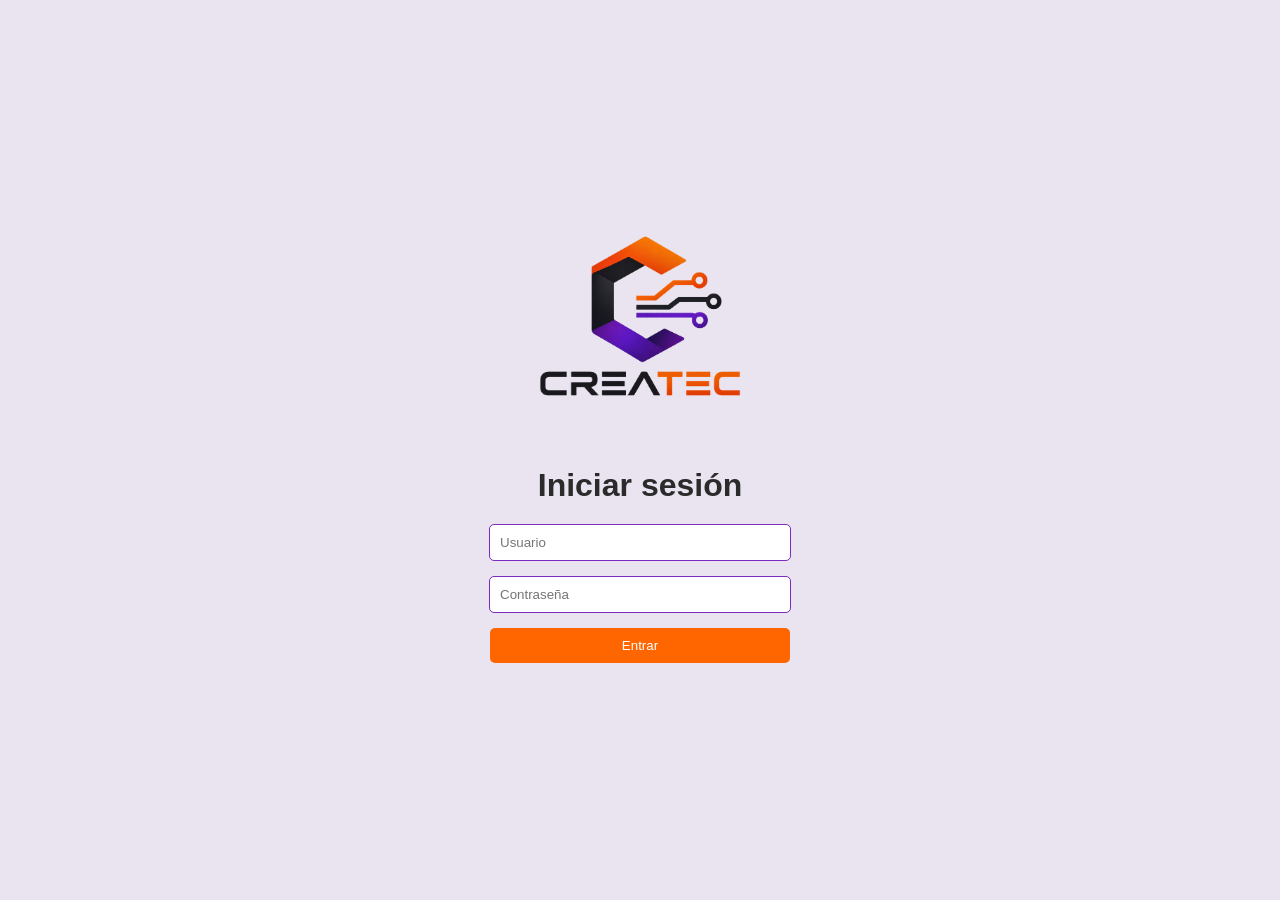
<file: index.html>
<!DOCTYPE html>
<html lang="es">

<head>
    <meta charset="UTF-8">
    <title>Login</title>
    <link rel="stylesheet" href="style.css">
</head>

<body>

    <img src="IMG/logo.png" >

    <h1>Iniciar sesión</h1>

    <input id="usuario" type="text" placeholder="Usuario">

    <input id="contrasena" type="password" placeholder="Contraseña">

    <button onclick="iniciarSesion()">Entrar</button>

    <p id="mensaje"></p>

    <script src="script.js"></script>

</body>

</html>
</file>
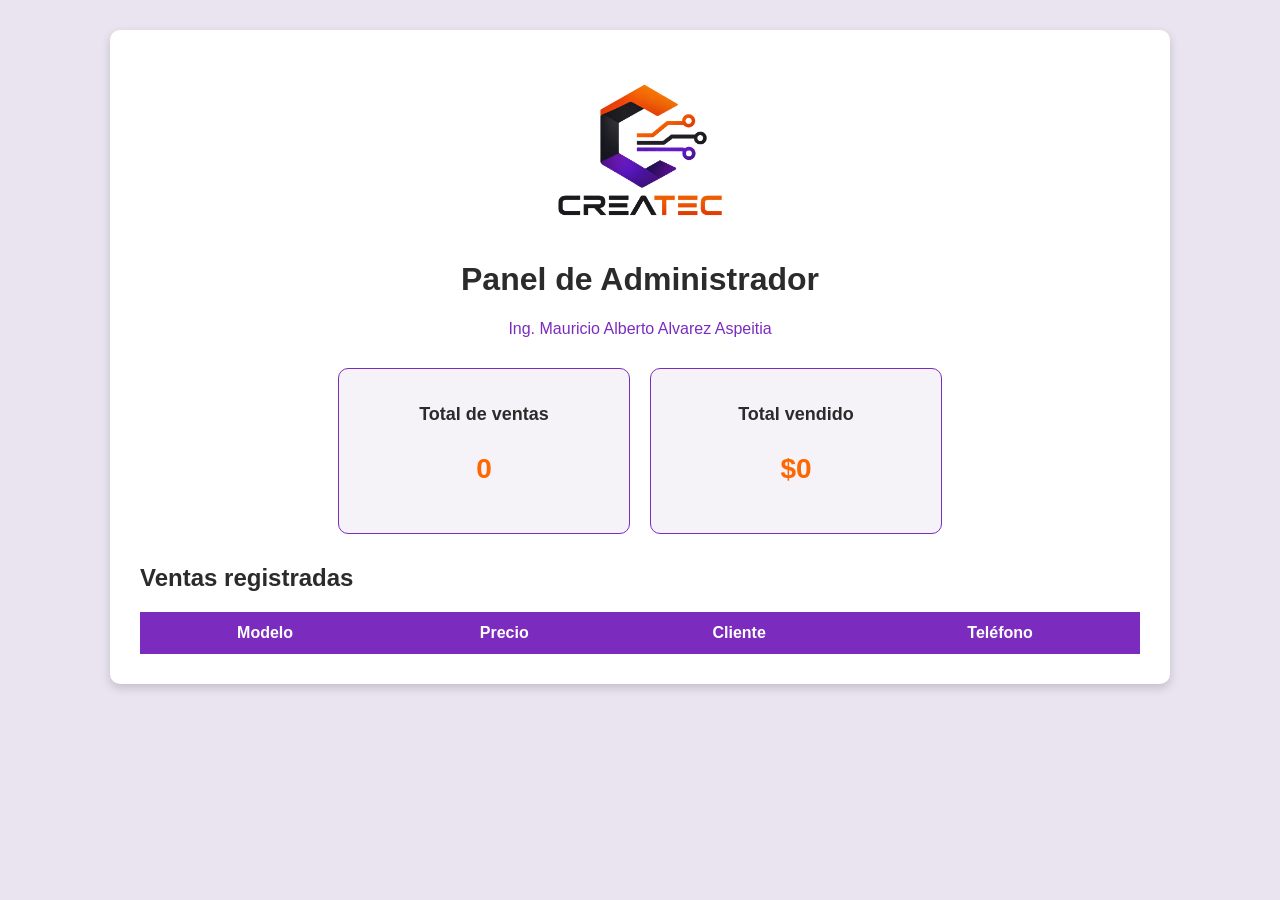
<file: administrador/index.html>
<!DOCTYPE html>
<html lang="es">

<head>
    <meta charset="UTF-8">
    <title>Administrador CREATEC</title>
    <link rel="stylesheet" href="style.css">
</head>

<body>

    <div class="dashboard">

        <img src="../IMG/logo.png">

        <h1>Panel de Administrador</h1>
        <p>Ing. Mauricio Alberto Alvarez Aspeitia</p>

        <div class="resumen">

            <div class="tarjeta">
                <h2>Total de ventas</h2>
                <h3 id="totalVentas">0</h3>
            </div>

            <div class="tarjeta">
                <h2>Total vendido</h2>
                <h3 id="totalDinero">$0</h3>
            </div>

        </div>

        <h2 class="tituloVentas">Ventas registradas</h2>

        <table>

            <thead>
                <tr>
                    <th>Modelo</th>
                    <th>Precio</th>
                    <th>Cliente</th>
                    <th>Teléfono</th>
                </tr>
            </thead>

            <tbody id="tablaVentas">

            </tbody>

        </table>

    </div>

    <script src="script.js"></script>

</body>

</html>
</file>
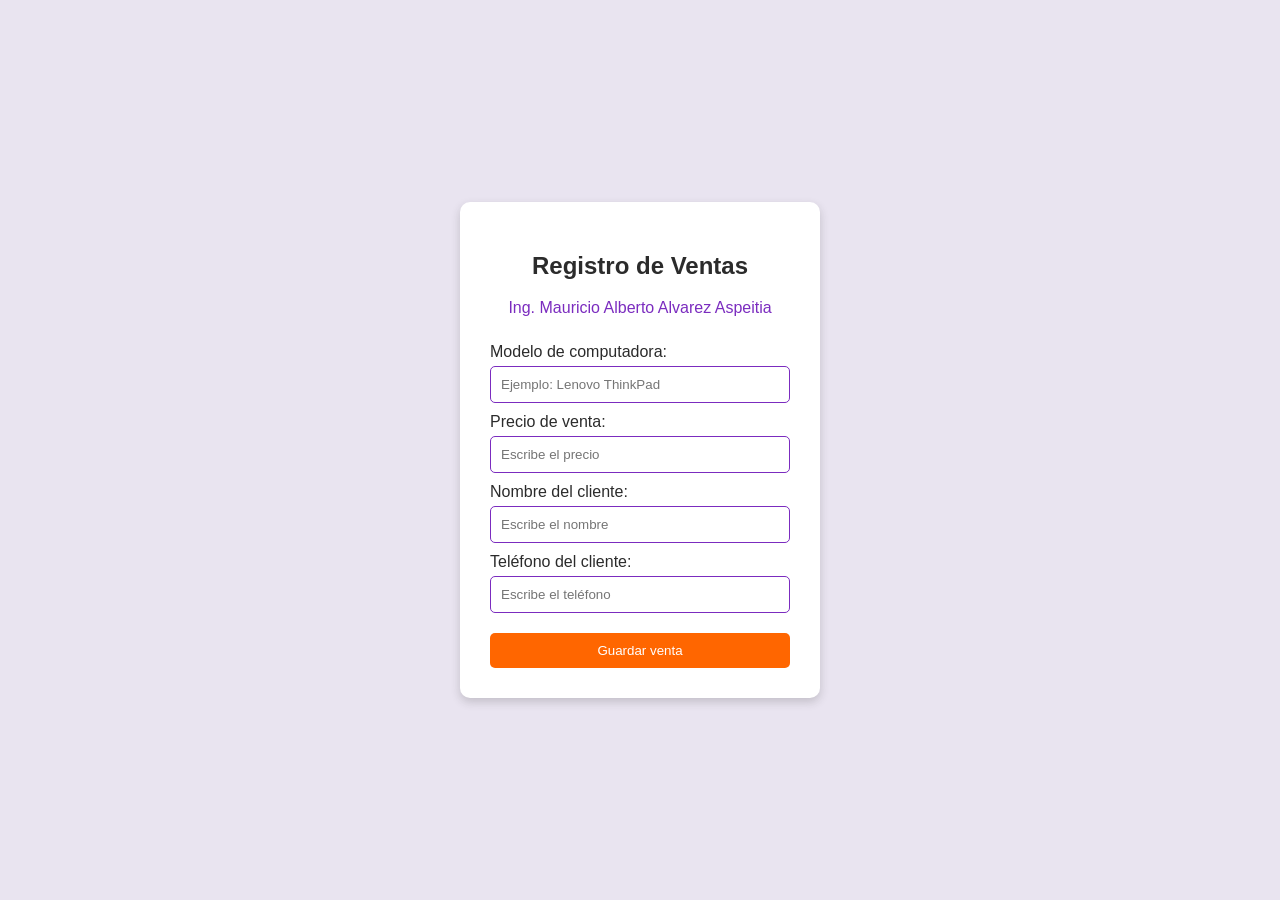
<file: formulario_personalizado/index.html>
<!DOCTYPE html>
<html lang="es">
<head>
    <meta charset="UTF-8">
    <meta name="viewport" content="width=device-width, initial-scale=1.0">
    <title>Ventas de Computadoras</title>
    <link rel="stylesheet" href="styles.css">
</head>
<body>

    <div id="formulario" class="formulario">
        <h2>Registro de Ventas</h2>
        <p>Ing. Mauricio Alberto Alvarez Aspeitia</p>

        <form>
            <label>Modelo de computadora:</label>
            <input id="modelo" type="text" placeholder="Ejemplo: Lenovo ThinkPad">

            <label>Precio de venta:</label>
            <input id="precio" type="number" placeholder="Escribe el precio">

            <label>Nombre del cliente:</label>
            <input id="nombre" type="text" placeholder="Escribe el nombre">

            <label>Teléfono del cliente:</label>
            <input id="telefono" type="text" placeholder="Escribe el teléfono">

            <button type="submit">Guardar venta</button>
        </form>
    </div>

    <script src="script.js"></script>

</body>
</html>
</file>
<file: style.css>
body {
    font-family: Arial, sans-serif;
    background-color: #e9e4f0;

    display: flex;
    flex-direction: column;
    justify-content: center;
    align-items: center;

    height: 100vh;
    margin: 0;
}

img {
    width: 220px;
    margin-bottom: 20px;
}

h1 {
    color: #2b2b2b;
    margin-bottom: 20px;
}

input {
    width: 280px;
    padding: 10px;
    margin-bottom: 15px;

    border: 1px solid #7b2cbf;
    border-radius: 5px;

    background-color: white;
}

button {
    width: 300px;
    padding: 10px;

    background-color: #ff6600;
    color: white;

    border: none;
    border-radius: 5px;

    cursor: pointer;
}

button:hover {
    background-color: #b34700;
}

#mensaje {
    margin-top: 15px;
    color: #7b2cbf;
}
</file>
<file: administrador/style.css>
body {
    font-family: Arial, sans-serif;
    background-color: #e9e4f0;

    margin: 0;
    padding: 30px;
}

.dashboard {
    background-color: white;

    max-width: 1000px;
    margin: auto;

    padding: 30px;

    border-radius: 10px;

    box-shadow: 0 4px 10px rgba(43, 43, 43, 0.2);
}

img {
    display: block;
    width: 180px;

    margin: auto;
}

h1 {
    text-align: center;
    color: #2b2b2b;
}

p {
    text-align: center;
    color: #7b2cbf;
}

.resumen {
    display: flex;
    justify-content: center;

    gap: 20px;

    margin-top: 30px;
    margin-bottom: 30px;
}

.tarjeta {
    background-color: #f5f2f8;

    width: 250px;

    padding: 20px;

    text-align: center;

    border-radius: 10px;

    border: 1px solid #7b2cbf;
}

.tarjeta h2 {
    color: #2b2b2b;
    font-size: 18px;
}

.tarjeta h3 {
    color: #ff6600;
    font-size: 28px;
}

.tituloVentas {
    color: #2b2b2b;
}

table {
    width: 100%;

    border-collapse: collapse;

    margin-top: 20px;
}

th {
    background-color: #7b2cbf;
    color: white;

    padding: 12px;
}

td {
    padding: 12px;

    text-align: center;

    border-bottom: 1px solid #dddddd;
}

tr:hover {
    background-color: #f5f2f8;
}
</file>
<file: formulario_personalizado/styles.css>
body {
    font-family: Arial, sans-serif;
    background-color: #e9e4f0;

    display: flex;
    justify-content: center;
    align-items: center;

    height: 100vh;
    margin: 0;
}

.formulario {
    background-color: white;
    padding: 30px;
    width: 300px;

    border-radius: 10px;
    box-shadow: 0 4px 10px rgba(43, 43, 43, 0.2);
}

h2 {
    text-align: center;
    color: #2b2b2b;
}

p {
    text-align: center;
    color: #7b2cbf;
}

form {
    display: flex;
    flex-direction: column;
}

label {
    margin-top: 10px;
    margin-bottom: 5px;
    color: #2b2b2b;
}

input {
    padding: 10px;
    border: 1px solid #7b2cbf;
    border-radius: 5px;
    background-color: white;
}

button {
    margin-top: 20px;
    padding: 10px;

    background-color: #ff6600;
    color: white;

    border: none;
    border-radius: 5px;

    cursor: pointer;
}

button:hover {
    background-color: #b34700;
}
</file>
